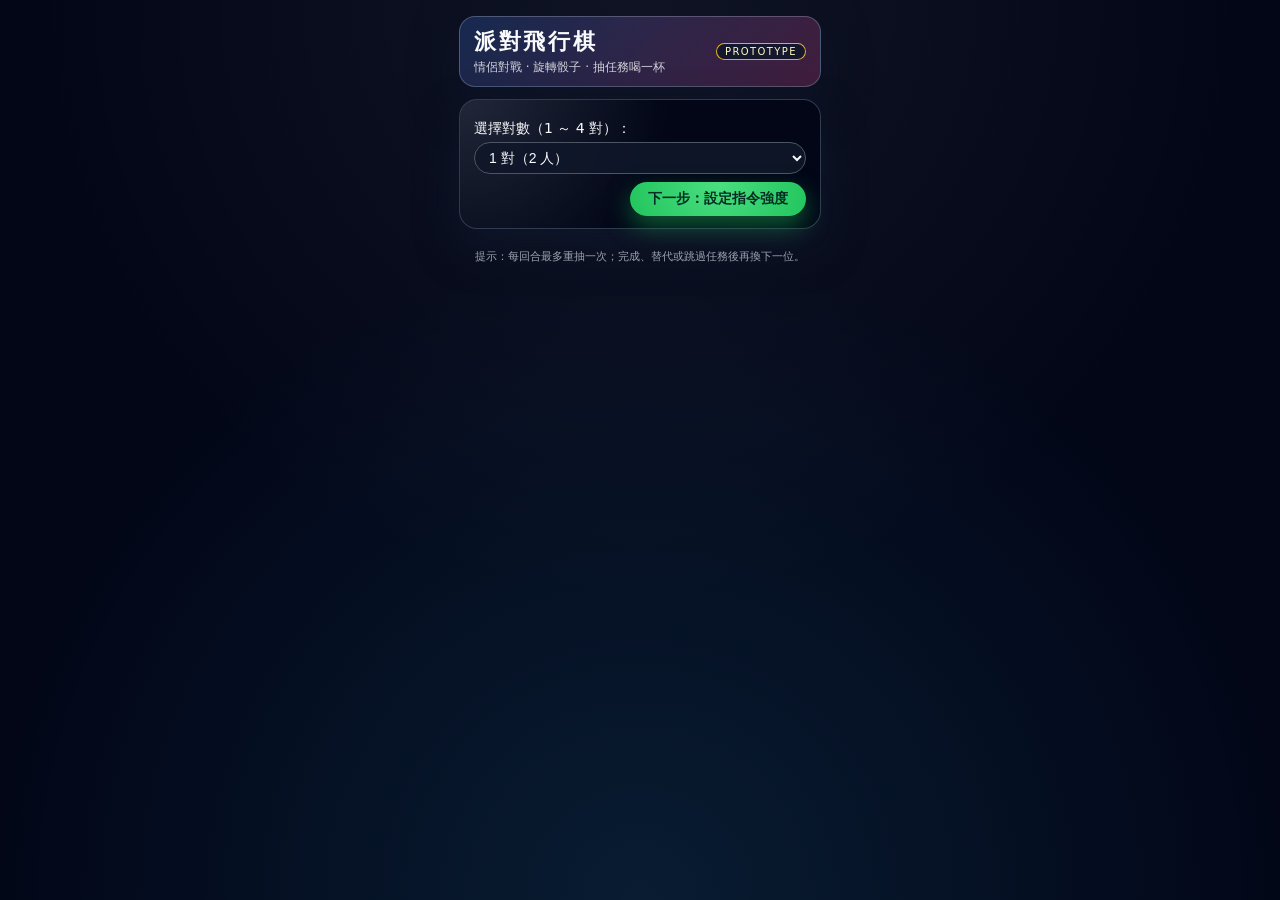
<file: index.html>
<!DOCTYPE html>
<html lang="zh-Hant">
<head>
  <meta charset="UTF-8" />
  <meta name="viewport" content="width=device-width, initial-scale=1.0" />
  <title>派對飛行棋</title>
  <link rel="stylesheet" href="style.css?v=14" />
</head>
<body>
  <div class="app-shell">
    <header>
      <div class="title-block">
        <h1>派對飛行棋</h1>
        <div class="subtitle">情侶對戰 · 旋轉骰子 · 抽任務喝一杯</div>
      </div>
      <div class="badge-beta">PROTOTYPE</div>
    </header>

    <!-- Step 1: select pairs -->
    <section id="step-pairs" class="section">
      <div class="card">
        <label for="pair-count">選擇對數（1 ～ 4 對）：</label>
        <select id="pair-count">
          <option value="1">1 對（2 人）</option>
          <option value="2">2 對（4 人）</option>
          <option value="3">3 對（6 人）</option>
          <option value="4">4 對（8 人）</option>
        </select>
        <div style="margin-top:8px; display:flex; justify-content:flex-end;">
          <button id="btn-start-names">下一步：設定指令強度</button>
        </div>
      </div>
    </section>

    <!-- Step 1.5: command level settings -->
    <section id="step-settings" class="section hidden">
      <div class="card">
        <div style="font-size:14px; margin-bottom:6px;">指令主題：</div>
        <div style="font-size:13px; color:#9ca3af; margin-bottom:6px;">
          喝酒聊天 · KTV 互動 · 親密玩樂
        </div>
        <select id="level-mode">
          <option value="A">喝酒聊天</option>
          <option value="AB" selected>KTV 互動</option>
          <option value="BC">親密玩樂</option>
        </select>
        <label for="interaction-mode">互動對象：</label>
        <select id="interaction-mode">
          <option value="partner" selected>只跟自己伴侶</option>
          <option value="cross">允許跨組互動</option>
        </select>
        <div class="safety-notice">
          本遊戲限成年人參加。所有互動都必須經雙方同意；任何人可無條件跳過或改做替代動作，不需要說明原因。
        </div>
        <div style="margin-top:8px; display:flex; justify-content:flex-end;">
          <button id="btn-confirm-settings">下一步：輸入名字</button>
        </div>
      </div>
    </section>

    <!-- Step 2: input names -->
    <section id="step-names" class="section hidden">
      <div class="card">
        <div id="name-instruction" style="font-size:14px; margin-bottom:4px;"></div>
        <label id="name-label" for="name-input">輸入名字：</label>
        <input id="name-input" type="text" maxlength="12" autocomplete="off" />
        <div style="margin-top:8px; display:flex; justify-content:flex-end;">
          <button id="btn-next-name">確認此人，下一位</button>
        </div>
      </div>
    </section>

    <!-- Step 3: confirm players -->
    <section id="step-confirm" class="section hidden">
      <div class="card">
        <div style="font-size:14px; margin-bottom:4px;">玩家列表：</div>
        <div id="player-list" class="player-list"></div>
        <div style="margin-top:8px; display:flex; justify-content:flex-end;">
          <button id="btn-start-game">開始遊戲</button>
        </div>
      </div>
    </section>

    <!-- Step 4: game board -->
    <section id="step-game" class="section hidden">
      <div class="card board-wrapper">
        <div class="play-stage">
          <div class="turn-panel">
            <div class="turn-kicker">現在輪到</div>
            <div id="turn-status" class="status"></div>
            <div id="turn-progress" class="turn-progress" aria-live="polite"></div>
          </div>
          <div class="dice-box">
            <div class="dice-label">點骰子開始</div>
            <button id="dice-face" class="dice-face" type="button" aria-label="擲骰子"></button>
            <div id="roll-result" class="roll-result" aria-live="polite">準備擲骰</div>
          </div>
          <button id="btn-toggle-voice" class="btn-secondary voice-toggle" type="button">
            🔊 語音：開啟
          </button>
        </div>

        <div class="race-panel">
          <div class="race-title">玩家進度</div>
          <div id="progress-list" class="progress-list"></div>
        </div>

        <div class="command-box" id="command-box">
          <div id="command-meta" class="command-meta hidden">
            <span
              id="command-kind-badge"
              class="command-badge command-badge-interaction hidden"
            >
              互動指令
            </span>
            <span
              id="command-level-badge"
              class="command-badge command-badge-level-C hidden"
            >
              🔥 高強度
            </span>
          </div>
          <div id="command-text">指令會出現在這裡</div>
          <div class="command-actions">
            <button id="btn-confirm-task" class="btn-secondary" disabled>完成指令</button>
            <button id="btn-reroll" class="btn-secondary" disabled>重抽指令</button>
            <button id="btn-drink" disabled>喝一杯</button>
          </div>
          <div id="reroll-status" class="reroll-status" aria-live="polite"></div>
          <div id="end-actions" class="command-actions hidden">
            <button id="btn-restart" type="button">再玩一局（同一批玩家）</button>
            <button id="btn-new-players" class="btn-secondary" type="button">重新設定玩家</button>
          </div>
        </div>

        <details class="map-details">
          <summary>查看地圖（遊戲時不必一直看）</summary>
          <div class="board-layout">
            <div class="player-panel">
              <div class="legend-title">玩家顏色</div>
              <div id="legend" class="legend"></div>
            </div>
            <div id="board" class="board">
              <div id="board-track" class="board-track"></div>
            </div>
          </div>
        </details>
      </div>
    </section>

    <footer>提示：每回合最多重抽一次；完成、替代或跳過任務後再換下一位。</footer>
  </div>

  <script src="commands.js?v=12"></script>
  <script src="speech.js?v=13"></script>
  <script src="remote-config.js?v=12"></script>
  <script src="game.js?v=13"></script>
</body>
</html>
</file>
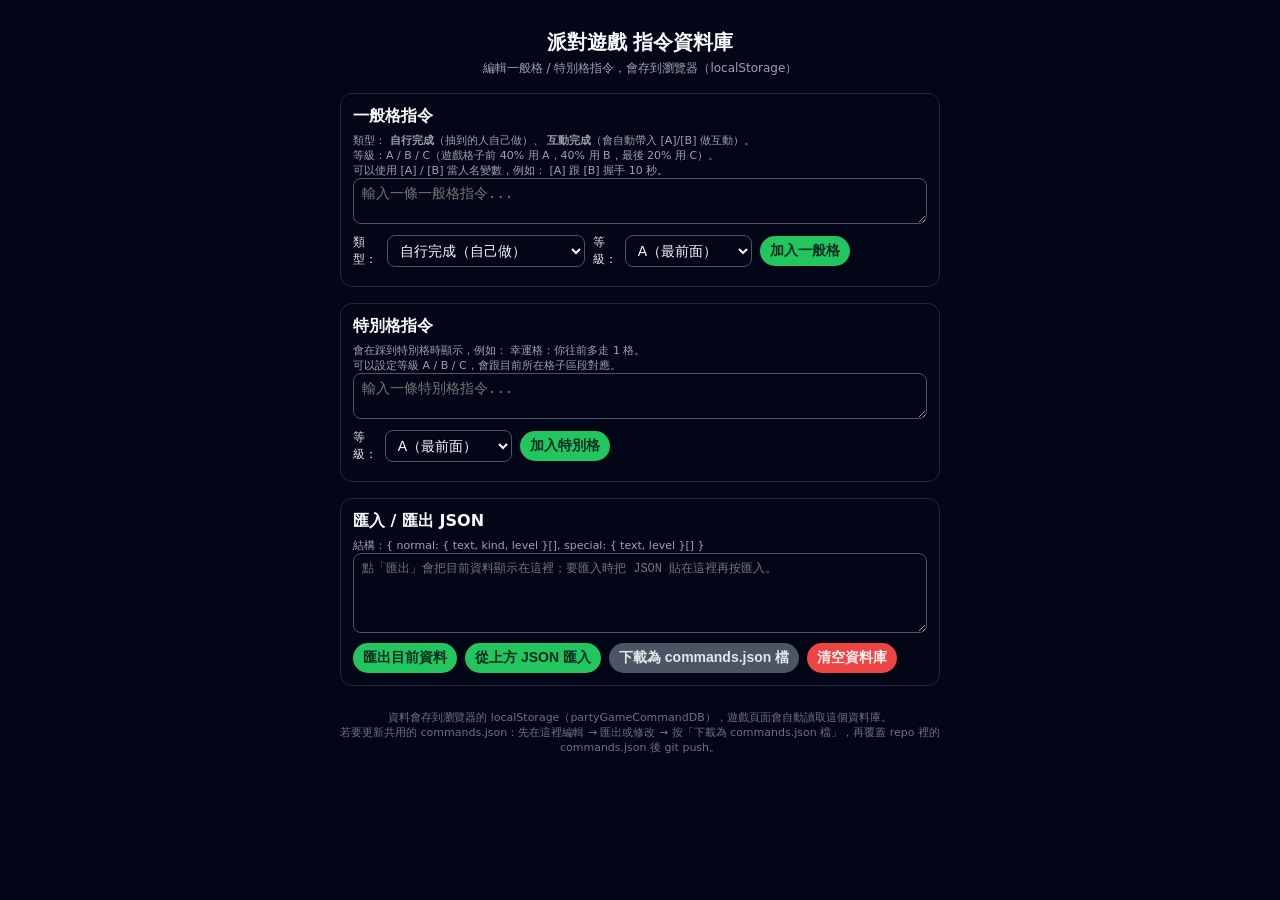
<file: command-editor.html>
<!DOCTYPE html>
<html lang="zh-Hant">
<head>
  <meta charset="UTF-8" />
  <meta name="viewport" content="width=device-width, initial-scale=1.0" />
  <title>指令資料庫編輯器</title>
  <style>
    body {
      font-family: system-ui, -apple-system, BlinkMacSystemFont, "Segoe UI", sans-serif;
      margin: 0;
      padding: 16px;
      background: #020617;
      color: #f9fafb;
    }
    h1 {
      font-size: 20px;
      text-align: center;
      margin-bottom: 4px;
    }
    .subtitle {
      text-align: center;
      font-size: 12px;
      color: #9ca3af;
      margin-bottom: 16px;
    }
    .container {
      max-width: 600px;
      margin: 0 auto;
      display: flex;
      flex-direction: column;
      gap: 16px;
    }
    .card {
      background: #020617;
      border-radius: 12px;
      border: 1px solid #1f2937;
      padding: 12px;
    }
    h2 {
      font-size: 16px;
      margin: 0 0 6px;
    }
    textarea, input, select {
      width: 100%;
      box-sizing: border-box;
      font-size: 14px;
      padding: 6px 8px;
      border-radius: 8px;
      border: 1px solid #4b5563;
      background: #020617;
      color: #f9fafb;
    }
    button {
      font-size: 14px;
      padding: 6px 10px;
      border-radius: 999px;
      border: none;
      background: #22c55e;
      color: #022c22;
      font-weight: 600;
      cursor: pointer;
    }
    .row {
      display: flex;
      flex-wrap: wrap;
      gap: 8px;
      margin-top: 6px;
      align-items: center;
    }
    .list {
      margin-top: 6px;
      max-height: 260px;
      overflow-y: auto;
      font-size: 13px;
    }
    .item {
      display: flex;
      align-items: flex-start;
      justify-content: space-between;
      gap: 6px;
      padding: 4px 0;
      border-bottom: 1px solid #111827;
    }
    .item-main {
      flex: 1;
      display: flex;
      flex-direction: column;
      gap: 2px;
    }
    .item-text {
      white-space: pre-wrap;
    }
    .badge-row {
      display: flex;
      flex-wrap: wrap;
      gap: 4px;
      margin-bottom: 2px;
    }
    .badge {
      font-size: 11px;
      padding: 2px 6px;
      border-radius: 999px;
      border: 1px solid #4b5563;
      color: #e5e7eb;
    }
    .badge-self {
      border-color: #22c55e;
      color: #bbf7d0;
    }
    .badge-interact {
      border-color: #38bdf8;
      color: #bae6fd;
    }
    .badge-level-A {
      border-color: #22c55e;
      color: #bbf7d0;
    }
    .badge-level-B {
      border-color: #eab308;
      color: #fef9c3;
    }
    .badge-level-C {
      border-color: #f97316;
      color: #ffedd5;
    }
    .item-actions {
      display: flex;
      flex-direction: column;
      gap: 4px;
    }
    .btn-small {
      font-size: 11px;
      padding: 3px 8px;
      border-radius: 999px;
    }
    .btn-danger {
      background: #ef4444;
      color: #fef2f2;
    }
    .btn-secondary {
      background: #4b5563;
      color: #e5e7eb;
    }
    .hint {
      font-size: 11px;
      color: #9ca3af;
      margin-top: 4px;
    }
    .footer {
      font-size: 11px;
      color: #6b7280;
      text-align: center;
      margin-top: 8px;
    }
    .json-area {
      font-family: ui-monospace, SFMono-Regular, Menlo, Monaco, Consolas, "Liberation Mono", "Courier New", monospace;
      font-size: 12px;
      min-height: 80px;
    }
    .edit-input {
      width: 100%;
      box-sizing: border-box;
      font-size: 13px;
      padding: 4px 6px;
      border-radius: 6px;
      border: 1px solid #4b5563;
      background: #020617;
      color: #f9fafb;
      margin-top: 4px;
    }
    .edit-row {
      display: flex;
      flex-wrap: wrap;
      gap: 6px;
      margin-top: 4px;
      align-items: center;
    }
    .edit-label {
      font-size: 11px;
      color: #e5e7eb;
    }
  </style>
</head>
<body>
  <h1>派對遊戲 指令資料庫</h1>
  <div class="subtitle">編輯一般格 / 特別格指令，會存到瀏覽器（localStorage）</div>

  <div class="container">
    <section class="card">
      <h2>一般格指令</h2>
      <div class="hint">
        類型：
        <strong>自行完成</strong>（抽到的人自己做）、
        <strong>互動完成</strong>（會自動帶入 [A]/[B] 做互動）。<br>
        等級：A / B / C（遊戲格子前 40% 用 A，40% 用 B，最後 20% 用 C）。<br>
        可以使用 [A] / [B] 當人名變數，例如： [A] 跟 [B] 握手 10 秒。
      </div>
      <textarea id="normal-input" rows="2" placeholder="輸入一條一般格指令..."></textarea>
      <div class="row">
        <label style="font-size:12px; color:#e5e7eb; display:flex; align-items:center; gap:4px;">
          類型：
          <select id="normal-type">
            <option value="self">自行完成（自己做）</option>
            <option value="interaction">互動完成（跟別人互動）</option>
          </select>
        </label>
        <label style="font-size:12px; color:#e5e7eb; display:flex; align-items:center; gap:4px;">
          等級：
          <select id="normal-level">
            <option value="A">A（最前面）</option>
            <option value="B">B（中段）</option>
            <option value="C">C（最後段）</option>
          </select>
        </label>
        <button id="btn-add-normal">加入一般格</button>
      </div>
      <div id="normal-list" class="list"></div>
    </section>

    <section class="card">
      <h2>特別格指令</h2>
      <div class="hint">
        會在踩到特別格時顯示，例如： 幸運格：你往前多走 1 格。<br>
        可以設定等級 A / B / C，會跟目前所在格子區段對應。
      </div>
      <textarea id="special-input" rows="2" placeholder="輸入一條特別格指令..."></textarea>
      <div class="row">
        <label style="font-size:12px; color:#e5e7eb; display:flex; align-items:center; gap:4px;">
          等級：
          <select id="special-level">
            <option value="A">A（最前面）</option>
            <option value="B">B（中段）</option>
            <option value="C">C（最後段）</option>
          </select>
        </label>
        <button id="btn-add-special">加入特別格</button>
      </div>
      <div id="special-list" class="list"></div>
    </section>

    <section class="card">
      <h2>匯入 / 匯出 JSON</h2>
      <div class="hint">結構：{ normal: { text, kind, level }[], special: { text, level }[] }</div>
      <textarea id="json-area" class="json-area" placeholder="點「匯出」會把目前資料顯示在這裡；要匯入時把 JSON 貼在這裡再按匯入。"></textarea>
      <div class="row">
        <button id="btn-export">匯出目前資料</button>
        <button id="btn-import">從上方 JSON 匯入</button>
        <button id="btn-download-commands" class="btn-secondary">下載為 commands.json 檔</button>
        <button id="btn-clear" style="background:#ef4444;color:#fef2f2;">清空資料庫</button>
      </div>
    </section>

    <div class="footer">
      資料會存到瀏覽器的 localStorage（partyGameCommandDB），遊戲頁面會自動讀取這個資料庫。<br>
      若要更新共用的 commands.json：先在這裡編輯 → 匯出或修改 → 按「下載為 commands.json 檔」，再覆蓋 repo 裡的 commands.json 後 git push。
    </div>
  </div>

  <script src="command-editor.js"></script>
</body>
</html>
</file>
<file: style.css>
:root {
  color-scheme: dark;
}
html,
body {
  touch-action: manipulation;
  -webkit-text-size-adjust: 100%;
  text-size-adjust: 100%;
}
body {
  font-family: system-ui, -apple-system, BlinkMacSystemFont, "Segoe UI", sans-serif;
  margin: 0;
  min-height: 100vh;
  display: flex;
  flex-direction: column;
  align-items: stretch;
  justify-content: flex-start;
  padding: 0;
  background:
    radial-gradient(circle at top, rgba(248,250,252,0.06) 0, transparent 55%),
    radial-gradient(circle at bottom, rgba(56,189,248,0.12) 0, transparent 60%),
    #020617;
  color: #f9fafb;
}
.app-shell {
  max-width: 960px;
  margin: 0 auto;
  padding: 16px 16px 24px;
}
header {
  display: flex;
  justify-content: space-between;
  align-items: center;
  margin-bottom: 12px;
  padding: 10px 14px;
  border-radius: 16px;
  background: linear-gradient(135deg, rgba(59,130,246,0.22), rgba(236,72,153,0.24));
  box-shadow: 0 18px 45px rgba(15,23,42,0.65);
  border: 1px solid rgba(148,163,184,0.4);
}
header .title-block {
  display: flex;
  flex-direction: column;
  gap: 2px;
}
h1 {
  font-size: 22px;
  margin: 0;
  letter-spacing: 0.12em;
  text-transform: uppercase;
}
.subtitle {
  font-size: 12px;
  color: #e5e7eb;
  opacity: 0.9;
}
.badge-beta {
  font-size: 10px;
  padding: 2px 8px;
  border-radius: 999px;
  background: rgba(15,23,42,0.84);
  border: 1px solid rgba(251,191,36,0.9);
  color: #fef9c3;
  text-transform: uppercase;
  letter-spacing: 0.14em;
}

.section {
  margin-bottom: 16px;
}
label {
  display: block;
  margin: 8px 0 4px;
  font-size: 14px;
}
input, select, button {
  font-size: 16px;
}
input, select {
  width: 100%;
  box-sizing: border-box;
  font-size: 14px;
  padding: 6px 10px;
  border-radius: 999px;
  border: 1px solid #4b5563;
  background: rgba(15,23,42,0.9);
  color: #f9fafb;
  outline: none;
  transition: border-color 0.15s ease, box-shadow 0.15s ease, background 0.15s ease;
}
input:focus, select:focus {
  border-color: #60a5fa;
  box-shadow: 0 0 0 1px rgba(59,130,246,0.7);
  background: #020617;
}
button {
  font-size: 14px;
  padding: 8px 18px;
  border-radius: 999px;
  border: none;
  background: radial-gradient(circle at top, #4ade80, #22c55e);
  color: #022c22;
  font-weight: 600;
  cursor: pointer;
  box-shadow: 0 10px 24px rgba(22,163,74,0.55);
  transition: transform 0.12s ease-out, box-shadow 0.12s ease-out, filter 0.12s ease-out;
}
button:hover:enabled {
  transform: translateY(-1px);
  filter: brightness(1.06);
  box-shadow: 0 16px 40px rgba(22,163,74,0.75);
}
button:active:enabled {
  transform: translateY(0px) scale(0.98);
  box-shadow: 0 6px 14px rgba(22,163,74,0.65);
}
button:disabled {
  opacity: 0.45;
  cursor: default;
  box-shadow: none;
}
.btn-secondary {
  background: linear-gradient(135deg, #4b5563, #111827);
  color: #e5e7eb;
  box-shadow: 0 8px 18px rgba(15,23,42,0.75);
}

.hidden {
  display: none;
}
.card {
  background: radial-gradient(circle at top left, rgba(148,163,184,0.16), #020617 55%);
  border-radius: 18px;
  border: 1px solid rgba(51,65,85,0.9);
  padding: 12px 14px;
  box-shadow: 0 18px 40px rgba(15,23,42,0.92);
}
.card + .card {
  margin-top: 10px;
}

.player-list {
  font-size: 14px;
  line-height: 1.5;
  padding: 8px;
  background: rgba(15,23,42,0.9);
  border-radius: 12px;
  border: 1px solid #1f2937;
  white-space: pre-line;
}

.board-wrapper {
  display: flex;
  flex-direction: column;
  gap: 14px;
}
.play-stage {
  position: relative;
  display: grid;
  grid-template-columns: minmax(180px, 1fr) auto minmax(120px, 1fr);
  align-items: center;
  gap: 22px;
  min-height: 176px;
  padding: 16px 20px;
  border-radius: 22px;
  background:
    radial-gradient(circle at 50% 35%, rgba(250,204,21,0.18), transparent 36%),
    linear-gradient(135deg, rgba(30,64,175,0.34), rgba(15,23,42,0.96));
  border: 1px solid rgba(96,165,250,0.55);
  box-shadow: 0 16px 38px rgba(2,6,23,0.8);
}
.turn-panel {
  min-width: 0;
}
.turn-kicker {
  margin-bottom: 5px;
  color: #93c5fd;
  font-size: 12px;
  font-weight: 700;
  letter-spacing: 0.15em;
}
.turn-progress {
  margin-top: 10px;
  color: #cbd5e1;
  font-size: 14px;
  line-height: 1.45;
}
.board-layout {
  display: flex;
  justify-content: center;
  align-items: flex-start;
  gap: 16px;
  width: 100%;
}

.board {
  margin-top: 4px;
  padding: 18px;
  border-radius: 26px;
  background:
    radial-gradient(circle at center, rgba(248,250,252,0.06), transparent 55%),
    radial-gradient(circle at top left, rgba(59,130,246,0.14), transparent 60%),
    #020617;
  border: 1px solid rgba(55,65,81,0.95);
  width: 100%;
  max-width: 480px;
  transition: transform 0.18s ease-out, box-shadow 0.18s ease-out;
  box-shadow: 0 18px 40px rgba(15,23,42,0.95);
}
.board-zoom {
  /* 效果關閉：不再改變大小或陰影，僅保留 class 供程式呼叫但不產生視覺差異 */
}
.board-track {
  display: grid;
  grid-template-columns: repeat(9, minmax(0, 1fr));
  gap: 11px; /* 原本 16px，縮小約 30% 當作圈與圈之間的 gap */
  margin: 8px 0 10px;
}
.cell {
  position: relative;
  padding-top: 100%;
  border-radius: 14px;
  background: #020617;
  border: 1px solid #111827;
  overflow: hidden;
  transition: transform 0.18s ease-out, box-shadow 0.18s ease-out, border-color 0.18s ease-out;
}
.cell-path {
  background: #020617;
}
.cell-level-A {
  background: linear-gradient(135deg, rgba(56,189,248,0.18), rgba(59,130,246,0.7));
  border-color: rgba(59,130,246,0.95);
}
.cell-level-B {
  background: linear-gradient(135deg, rgba(251,191,36,0.22), rgba(245,158,11,0.85));
  border-color: rgba(245,158,11,0.98);
}
.cell-level-C {
  background: linear-gradient(135deg, rgba(248,113,113,0.3), rgba(239,68,68,0.9));
  border-color: rgba(239,68,68,1);
}
.cell-center {
  background: radial-gradient(circle at center, #facc15 0, #eab308 35%, #854d0e 100%);
  box-shadow: 0 0 0 1px #fbbf24, 0 0 25px rgba(250,204,21,0.8);
  border-color: #facc15;
}
.cell-special {
  box-shadow: 0 0 14px rgba(250,204,21,0.95);
  border-width: 2px;
  border-color: #facc15;
}
.cell-special-active {
  transform: scale(1.06);
  box-shadow: 0 0 22px rgba(250,204,21,1);
  animation: special-pulse 0.9s ease-out 1;
}
@keyframes special-pulse {
  0% { transform: scale(1.0); }
  40% { transform: scale(1.10); }
  100% { transform: scale(1.04); }
}
.cell-inner {
  position: absolute;
  inset: 8px;
}
.cell-star {
  position: absolute;
  inset: 0;
  display: flex;
  align-items: center;
  justify-content: center;
  font-size: 26px;
  color: #facc15;
  text-shadow: 0 0 10px rgba(250,204,21,0.95);
  pointer-events: none;
  z-index: 2;
}
.tokens {
  position: absolute;
  inset: 4px;
  display: flex;
  flex-wrap: wrap;
  align-content: center;
  justify-content: center;
  gap: 4px;
  z-index: 1;
}
.token {
  width: 18px;
  height: 18px;
  border-radius: 999px;
  border: 2px solid #0b1120;
  box-shadow: 0 0 0 1px rgba(15,23,42,0.7);
  display: flex;
  align-items: center;
  justify-content: center;
  font-size: 11px;
  font-weight: 700;
  color: #0b1120;
}
.token-current {
  box-shadow: 0 0 0 2px #fbbf24, 0 0 12px rgba(250,204,21,0.95);
}

.status {
  font-size: 16px;
  text-align: left;
}
.status-name {
  display: block;
  margin-top: 2px;
  font-size: clamp(25px, 4vw, 38px);
  font-weight: 700;
  line-height: 1.15;
  color: #fef3c7;
  text-shadow: 0 0 6px rgba(250,204,21,0.9);
}

.dice-box {
  display: flex;
  flex-direction: column;
  align-items: center;
  gap: 7px;
}
.dice-label {
  font-size: 14px;
  color: #fef3c7;
  font-weight: 700;
  letter-spacing: 0.06em;
}
.dice-face {
  width: 132px;
  height: 132px;
  border-radius: 28px;
  background: radial-gradient(circle at 30% 30%, #f9fafb 0, #e5e7eb 40%, #9ca3af 100%);
  display: grid;
  grid-template-columns: repeat(3, 1fr);
  grid-template-rows: repeat(3, 1fr);
  padding: 14px;
  box-shadow: 0 16px 34px rgba(0,0,0,0.72), 0 0 0 5px rgba(255,255,255,0.07);
  transform-origin: center;
  transition: transform 0.12s ease-out, box-shadow 0.12s ease-out;
  cursor: pointer; /* 直接按骰子即可擲骰 */
}
.dice-face.dice-ready {
  display: flex;
  align-items: center;
  justify-content: center;
  color: #172554;
  font-size: 42px;
  font-weight: 900;
}
.dice-face:disabled {
  opacity: 1;
  cursor: default;
  filter: saturate(0.72);
}
.dice-face:hover {
  transform: translateY(-1px) scale(1.03);
  box-shadow: 0 14px 32px rgba(0,0,0,0.7);
}
.dice-dot {
  width: 19px;
  height: 19px;
  border-radius: 999px;
  background: #111827;
  margin: auto;
}
.roll-result {
  min-height: 24px;
  color: #e2e8f0;
  font-size: 14px;
  font-weight: 700;
}
.roll-result-strong {
  color: #facc15;
  font-size: 20px;
  text-shadow: 0 0 10px rgba(250,204,21,0.65);
}
.dice-rolling {
  animation: dice-roll 0.6s linear infinite;
}
@keyframes dice-roll {
  0% { transform: rotate3d(1, 1, 0, 0deg); }
  25% { transform: rotate3d(1, 1, 0, 90deg); }
  50% { transform: rotate3d(1, 0, 1, 180deg); }
  75% { transform: rotate3d(0, 1, 1, 270deg); }
  100% { transform: rotate3d(1, 1, 0, 360deg); }
}

.legend {
  font-size: 12px;
  color: #e5e7eb;
  display: flex;
  flex-direction: column;
  align-items: flex-start;
  gap: 6px;
  min-width: 92px;
  margin-top: 4px;
}
.legend-title {
  font-size: 11px;
  color: #9ca3af;
  margin-bottom: 4px;
  text-transform: uppercase;
  letter-spacing: 0.1em;
}
.legend-item {
  display: flex;
  align-items: center;
  gap: 6px;
}

.race-panel {
  padding: 12px 14px;
  border-radius: 16px;
  background: rgba(15,23,42,0.82);
  border: 1px solid rgba(71,85,105,0.75);
}
.race-title {
  margin-bottom: 9px;
  color: #cbd5e1;
  font-size: 12px;
  font-weight: 700;
  letter-spacing: 0.12em;
}
.progress-list {
  display: grid;
  grid-template-columns: repeat(2, minmax(0, 1fr));
  gap: 8px 14px;
}
.progress-item {
  display: grid;
  grid-template-columns: minmax(62px, auto) 1fr auto;
  align-items: center;
  gap: 8px;
  padding: 7px 9px;
  border-radius: 12px;
  border: 1px solid transparent;
  background: rgba(2,6,23,0.56);
}
.progress-item-current {
  border-color: rgba(250,204,21,0.8);
  background: rgba(113,63,18,0.2);
}
.progress-name {
  overflow: hidden;
  color: #f8fafc;
  font-size: 13px;
  font-weight: 700;
  text-overflow: ellipsis;
  white-space: nowrap;
}
.progress-track {
  height: 9px;
  overflow: hidden;
  border-radius: 999px;
  background: rgba(71,85,105,0.65);
}
.progress-fill {
  height: 100%;
  min-width: 3px;
  border-radius: inherit;
  transition: width 0.35s ease-out;
}
.progress-value {
  min-width: 34px;
  color: #cbd5e1;
  font-size: 12px;
  text-align: right;
}
.map-details {
  order: 10;
  padding: 0;
  border-radius: 14px;
  border: 1px solid rgba(71,85,105,0.62);
  background: rgba(2,6,23,0.42);
}
.map-details summary {
  padding: 10px 13px;
  color: #94a3b8;
  font-size: 13px;
  cursor: pointer;
  user-select: none;
}
.map-details[open] {
  padding: 0 12px 12px;
}
.map-details[open] summary {
  margin: 0 -12px 8px;
}
.legend-dot {
  width: 11px;
  height: 11px;
  border-radius: 999px;
  border: 1px solid #0b1120;
}

.command-box {
  margin-top: 6px;
  padding: 10px 12px;
  border-radius: 16px;
  background: radial-gradient(circle at top, rgba(37,99,235,0.26), rgba(15,23,42,0.96));
  border: 1px solid rgba(37,99,235,0.95);
  font-size: 24px; /* 18px → 24px 放大約 30% */
  min-height: 64px;
  display: flex;
  flex-direction: column;
  align-items: center;
  justify-content: center;
  gap: 8px;
  text-align: center;
  box-shadow: 0 14px 32px rgba(15,23,42,0.9);
}
/* 互動指令：底色偏藍綠，讓大家一眼看出需要跟人互動 */
.command-box-interaction {
  background: radial-gradient(circle at top, rgba(56,189,248,0.32), rgba(15,23,42,0.96));
  border-color: rgba(56,189,248,0.95);
  box-shadow: 0 16px 40px rgba(8,145,178,0.9);
}
/* 特別格指令：紅色光暈，讓大家知道是重大事件（優先於互動樣式） */
.command-box-special {
  background: radial-gradient(circle at top, rgba(248,113,113,0.35), rgba(15,23,42,0.96));
  border-color: rgba(248,113,113,0.95);
  box-shadow: 0 18px 42px rgba(220,38,38,0.95);
}
/* C 級高強度：再加一層更明顯的紅橙邊框與光暈 */
.command-box-level-C {
  box-shadow:
    0 0 0 2px rgba(248,113,113,1),
    0 20px 50px rgba(220,38,38,0.98);
  border-color: rgba(248,113,113,1);
}
.interaction-summary {
  margin-top: 12px;
  padding: 12px;
  border-radius: 12px;
  background: rgba(15,23,42,0.85);
  border: 1px solid rgba(59,130,246,0.3);
}
.interaction-summary h4 {
  margin: 0 0 8px;
  font-size: 14px;
  letter-spacing: 0.08em;
  color: #bfdbfe;
  text-transform: uppercase;
}
.interaction-summary ul {
  list-style: none;
  margin: 0;
  padding: 0;
  display: flex;
  flex-direction: column;
  gap: 4px;
}
.interaction-summary li {
  display: flex;
  justify-content: space-between;
  font-size: 13px;
  color: #f8fafc;
  padding: 4px 0;
  border-bottom: 1px dashed rgba(148,163,184,0.3);
}
.interaction-summary li:last-child {
  border-bottom: none;
}
.interaction-summary li span:last-child {
  color: #facc15;
  font-weight: 600;
}
/* 指令上方的小標籤列 */
.command-meta {
  display: flex;
  gap: 6px;
  align-items: center;
  justify-content: center;
  font-size: 11px;
  color: #bfdbfe;
}
.command-badge {
  padding: 2px 8px;
  border-radius: 999px;
  border: 1px solid rgba(191,219,254,0.7);
  background: rgba(15,23,42,0.8);
}
.command-badge-interaction {
  border-color: rgba(56,189,248,0.9);
  color: #e0f2fe;
}
.command-badge-level-C {
  border-color: rgba(248,113,113,0.9);
  color: #fee2e2;
}
.command-actions {
  display: grid;
  grid-template-columns: repeat(3, minmax(0, 1fr));
  gap: 12px;
  width: 100%;
  max-width: 720px;
  margin-top: 6px;
}
.command-actions button {
  min-width: 0;
  min-height: 56px;
  padding: 12px 16px;
  border-radius: 16px;
  font-size: 17px;
  line-height: 1.25;
}
.voice-toggle {
  min-width: 118px;
  padding: 6px 12px;
  font-size: 13px;
  justify-self: end;
}
.voice-toggle.voice-off {
  opacity: 0.72;
}
.collision {
  display: inline-block;
  margin-top: 4px;
  font-weight: 700;
  color: #f97316;
  text-shadow: 0 0 8px rgba(249,115,22,0.95);
  font-size: 18px;
}

footer {
  margin-top: 4px;
  padding: 4px 16px 10px;
  font-size: 11px;
  text-align: center;
  color: #9ca3af;
}

/* 設定提示與狀態 */
.safety-notice {
  margin-top: 10px;
  padding: 10px 12px;
  border: 1px solid rgba(250, 204, 21, 0.55);
  border-radius: 12px;
  background: rgba(120, 53, 15, 0.2);
  color: #fef3c7;
  font-size: 13px;
  line-height: 1.55;
}
.reroll-status {
  min-height: 18px;
  color: #cbd5e1;
  font-size: 12px;
}
.dice-face {
  border: 0;
  color: inherit;
  touch-action: manipulation;
}
.dice-face:focus-visible,
button:focus-visible,
input:focus-visible,
select:focus-visible {
  outline: 3px solid rgba(96, 165, 250, 0.95);
  outline-offset: 3px;
}

@media (max-width: 700px) {
  .app-shell {
    padding: 10px 10px 18px;
  }
  header {
    padding: 9px 11px;
  }
  h1 {
    font-size: 19px;
    letter-spacing: 0.08em;
  }
  .subtitle {
    font-size: 11px;
  }
  .play-stage {
    grid-template-columns: 1fr auto;
    gap: 12px 16px;
    min-height: 154px;
    padding: 14px;
  }
  .turn-panel {
    align-self: center;
  }
  .voice-toggle {
    grid-column: 1 / -1;
    justify-self: stretch;
    width: 100%;
  }
  .dice-face {
    width: 118px;
    height: 118px;
    border-radius: 25px;
    padding: 13px;
  }
  .dice-dot {
    width: 17px;
    height: 17px;
  }
  .progress-list {
    grid-template-columns: 1fr;
  }
  .board-layout {
    flex-direction: column;
    gap: 8px;
  }
  .player-panel {
    width: 100%;
  }
  .legend {
    width: 100%;
    min-width: 0;
    flex-direction: row;
    flex-wrap: wrap;
    gap: 5px 10px;
  }
  .board {
    box-sizing: border-box;
    max-width: none;
    padding: 8px;
    border-radius: 18px;
  }
  .board-track {
    gap: 4px;
    margin: 4px 0 6px;
  }
  .cell {
    border-radius: 8px;
  }
  .cell-inner {
    inset: 3px;
  }
  .tokens {
    inset: 1px;
    gap: 1px;
  }
  .token {
    width: 14px;
    height: 14px;
    border-width: 1px;
    font-size: 9px;
  }
  .cell-star {
    font-size: 18px;
  }
  .command-box {
    padding: 10px;
    font-size: clamp(18px, 5.2vw, 22px);
    line-height: 1.45;
  }
  .command-actions {
    width: 100%;
    grid-template-columns: repeat(3, minmax(0, 1fr));
    gap: 8px;
  }
  .command-actions button {
    min-width: 0;
    min-height: 58px;
    padding: 10px 6px;
    font-size: 16px;
  }
}

@media (max-width: 420px) {
  .badge-beta {
    display: none;
  }
  .dice-face {
    width: 108px;
    height: 108px;
    padding: 12px;
  }
  .dice-dot {
    width: 15px;
    height: 15px;
  }
  .status-name {
    font-size: 25px;
  }
  .turn-progress {
    font-size: 12px;
  }
  .board-track {
    gap: 3px;
  }
  .token {
    width: 12px;
    height: 12px;
    font-size: 8px;
  }
}

.command-actions.hidden {
  display: none;
}
#end-actions {
  margin-top: 10px;
}
</file>
